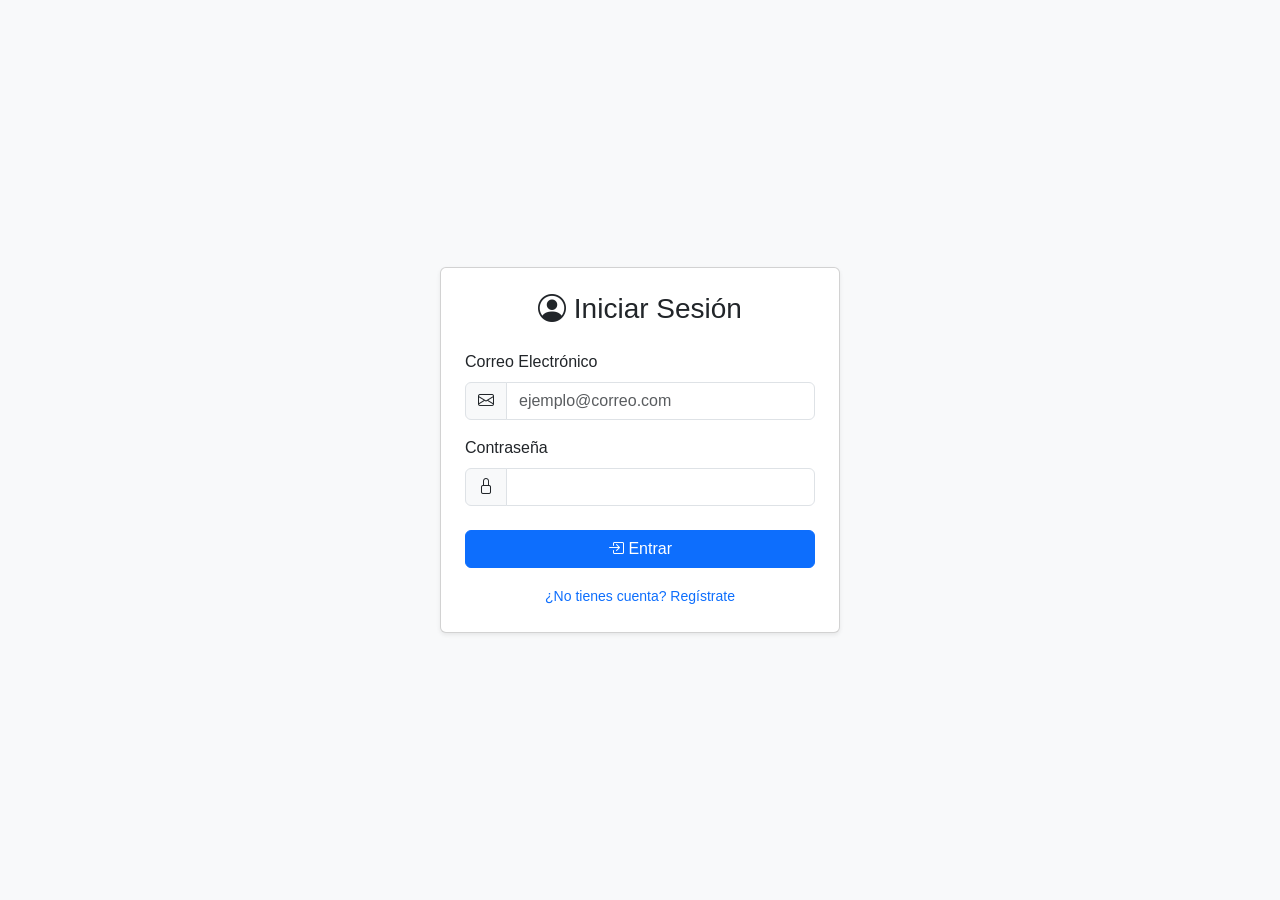
<file: index.html>
<!DOCTYPE html>
<html lang="es">
<head>
    <meta charset="UTF-8">
    <meta name="viewport" content="width=device-width, initial-scale=1.0">
    <title>Login - Gestión de Accesos</title>
    <link href="https://cdn.jsdelivr.net/npm/bootstrap@5.3.0/dist/css/bootstrap.min.css" rel="stylesheet">
    <link rel="stylesheet" href="https://cdn.jsdelivr.net/npm/bootstrap-icons@1.10.5/font/bootstrap-icons.css">
    <link rel="stylesheet" href="style.css">
    
</head>
<body>

    <div class="container login-container">
        <div class="card shadow-sm login-card">
            <div class="card-body p-4">
                <h3 class="text-center mb-4"><i class="bi bi-person-circle"></i> Iniciar Sesión</h3>
                <form action="login_process.php" method="POST"> <div class="mb-3">
                        <label for="correo" class="form-label">Correo Electrónico</label>
                        <div class="input-group">
                            <span class="input-group-text"><i class="bi bi-envelope"></i></span>
                            <input type="email" name="correo" class="form-control" id="correo" placeholder="ejemplo@correo.com" required>
                        </div>
                    </div>
                    <div class="mb-4">
                        <label for="password" class="form-label">Contraseña</label>
                        <div class="input-group">
                            <span class="input-group-text"><i class="bi bi-lock"></i></span>
                            <input type="password" name="password" class="form-control" id="password" required>
                        </div>
                    </div>
                    <button type="submit" class="btn btn-primary w-100">
                        <i class="bi bi-box-arrow-in-right"></i> Entrar
                    </button>
                    <div class="text-center mt-3">
                         <a href="registro.html" class="text-decoration-none small">¿No tienes cuenta? Regístrate</a>
                    </div>
                </form>
            </div>
        </div>
    </div>

    <script src="https://cdn.jsdelivr.net/npm/bootstrap@5.3.0/dist/js/bootstrap.bundle.min.js"></script>
</body>
</html>
</file>
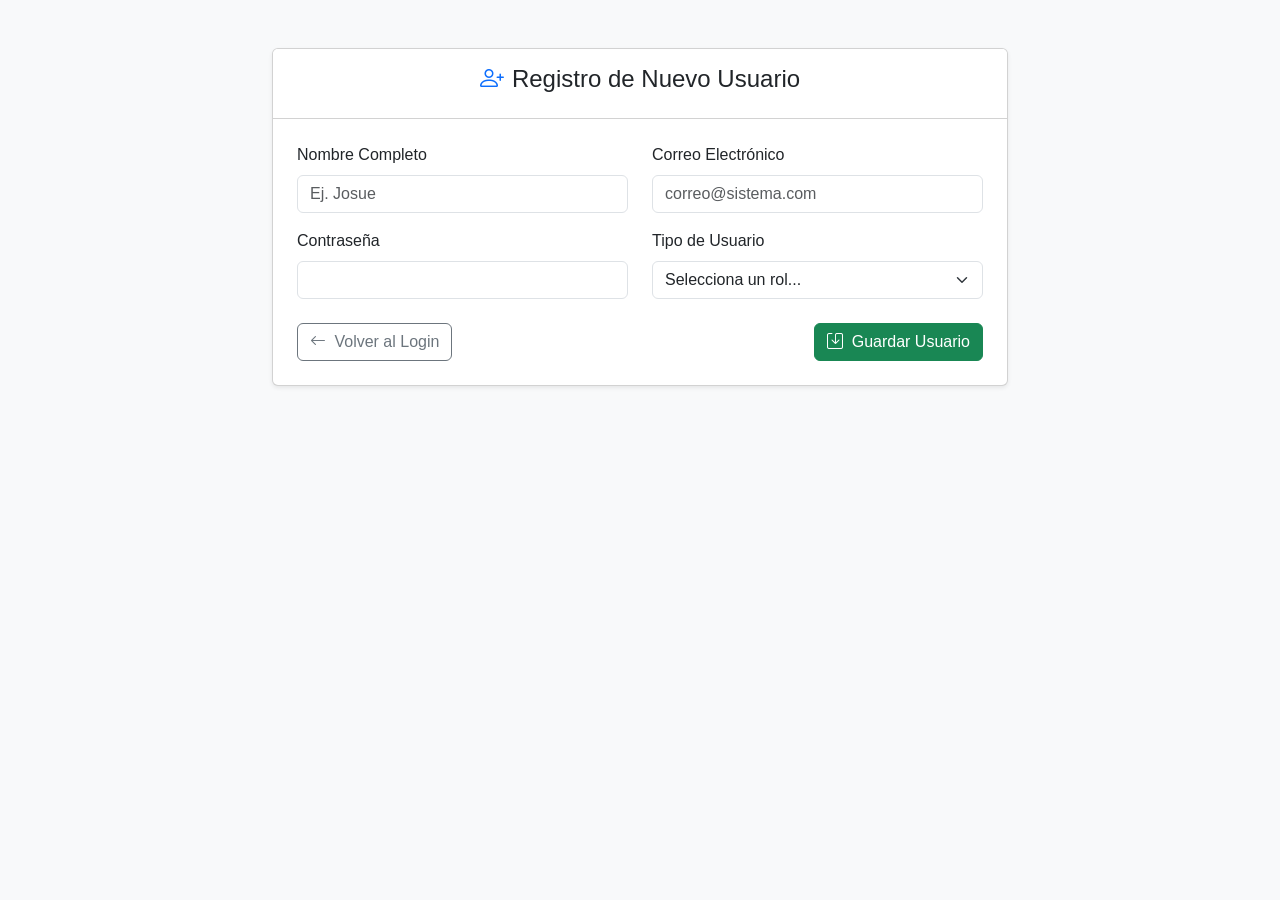
<file: registro.html>
<!DOCTYPE html>
<html lang="es">
<head>
    <meta charset="UTF-8">
    <meta name="viewport" content="width=device-width, initial-scale=1.0">
    <title>Registro - Gestión de Accesos</title>
    <link href="https://cdn.jsdelivr.net/npm/bootstrap@5.3.2/dist/css/bootstrap.min.css" rel="stylesheet">
    <link rel="stylesheet" href="https://cdn.jsdelivr.net/npm/bootstrap-icons@1.11.1/font/bootstrap-icons.css">
    <link rel="stylesheet" href="style.css">
</head>
<body class="bg-light">

<div class="container mt-5">
    <div class="row justify-content-center">
        <div class="col-md-8">
            <div class="card shadow-sm">
                <div class="card-header bg-white text-center py-3">
                    <h4><i class="bi bi-person-plus text-primary me-2"></i>Registro de Nuevo Usuario</h4>
                </div>
                <div class="card-body p-4">
                    <form action="registro_process.php" method="POST" class="needs-validation">
                        
                        <div class="row mb-3">
                            <div class="col-12 col-md-6 mb-3 mb-md-0">
                                <label for="nombre" class="form-label">Nombre Completo</label>
                                <input type="text" name="nombre" class="form-control" id="nombre" placeholder="Ej. Josue" required>
                            </div>
                            <div class="col-12 col-md-6">
                                <label for="correo" class="form-label">Correo Electrónico</label>
                                <input type="email" name="correo" class="form-control" id="correo" placeholder="correo@sistema.com" required>
                            </div>
                        </div>

                        <div class="row mb-4">
                            <div class="col-12 col-md-6 mb-3 mb-md-0">
                                <label for="password" class="form-label">Contraseña</label>
                                <input type="password" name="password" class="form-control" id="password" required>
                            </div>
                            <div class="col-12 col-md-6">
                                <label for="id_tipo" class="form-label">Tipo de Usuario</label>
                                <select name="id_tipo" class="form-select" id="id_tipo" required>
                                    <option value="" selected disabled>Selecciona un rol...</option>
                                    <option value="1">Administrador</option>
                                    <option value="2">Operador</option>
                                    <option value="3">Invitado</option>
                                </select>
                            </div>
                        </div>

                        <div class="d-flex justify-content-between">
                            <a href="index.html" class="btn btn-outline-secondary">
                                <i class="bi bi-arrow-left me-1"></i> Volver al Login
                            </a>
                            <button type="submit" class="btn btn-success">
                                <i class="bi bi-save me-1"></i> Guardar Usuario
                            </button>
                        </div>
                    </form>
                </div>
            </div>
        </div>
    </div>
</div>

<script src="https://cdn.jsdelivr.net/npm/bootstrap@5.3.2/dist/js/bootstrap.bundle.min.js"></script>
</body>
</html>
</file>
<file: style.css>
body {
    background-color: #f8f9fa; /* Color de fondo ligero */
    font-family: 'Segoe UI', Tahoma, Geneva, Verdana, sans-serif;
}

/* Centrado para el Login */
.login-container {
    height: 100vh;
    display: flex;
    align-items: center;
    justify-content: center;
}

.login-card {
    width: 100%;
    max-width: 400px;
}

/* Ajustes adicionales si se requieren */
.table-responsive {
    border-radius: 8px;
    overflow: hidden;
}
</file>
